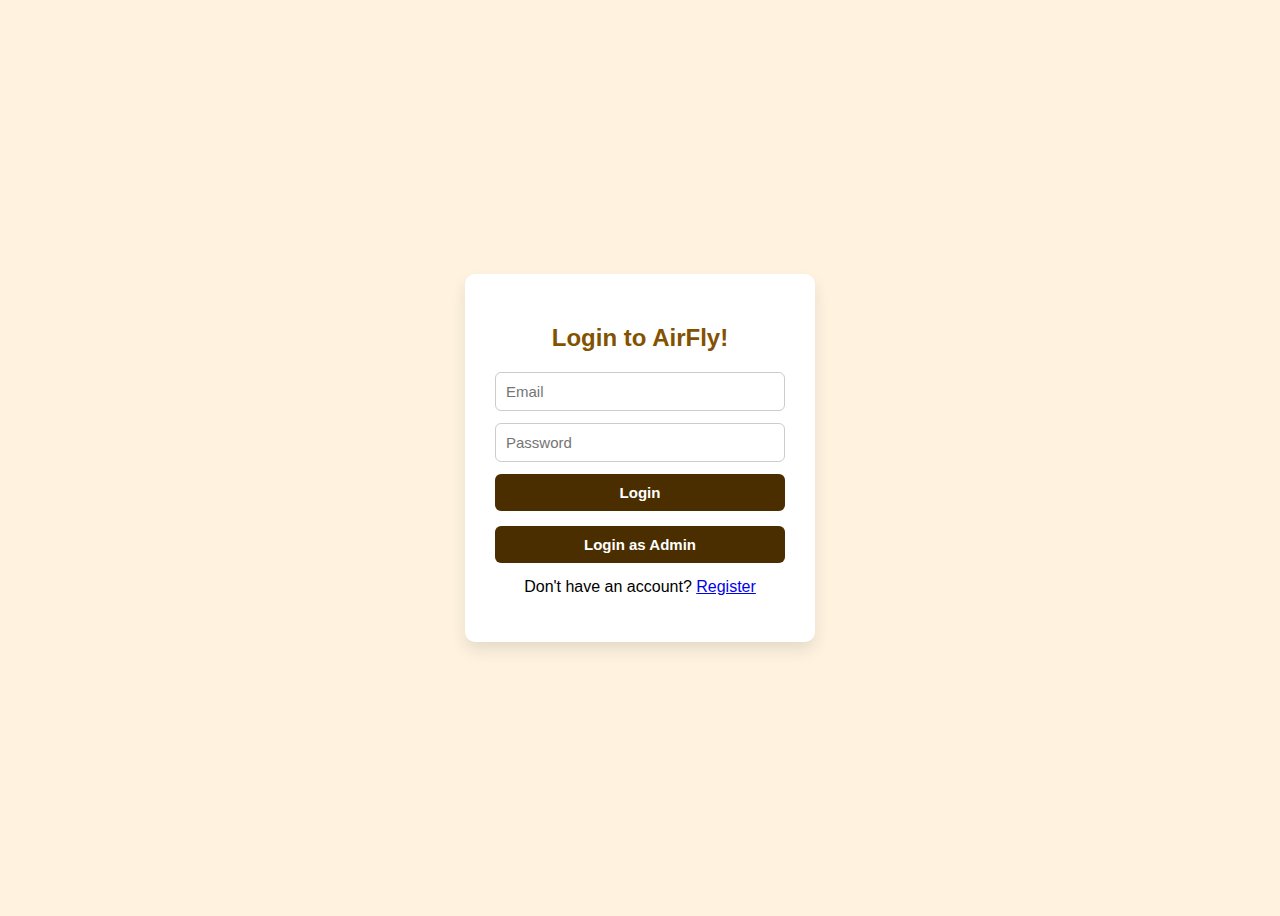
<file: index.html>
<!DOCTYPE html>
<html lang="en">
<head>
  <meta charset="UTF-8" />
  <meta name="viewport" content="width=device-width, initial-scale=1.0"/>
  <title>Login to AirFly!</title>
  <link rel="stylesheet" href="auth.css" />
</head>
<body>
  <div class="auth-container">
    <h2>Login to AirFly!</h2>
    <form id="loginForm">
      <input type="email" id="loginEmail" placeholder="Email" required />
      <input type="password" id="loginPassword" placeholder="Password" required />
      <button type="submit">Login</button>
      <p id="errorMsg" class="error-message"></p>
    </form>
    
    <button id="adminLoginBtn" class="admin-btn">Login as Admin</button>
    
    <p>Don't have an account? <a href="register.html">Register</a></p>
  </div>
  <script src="auth.js"></script>
</body>
</html>
</file>
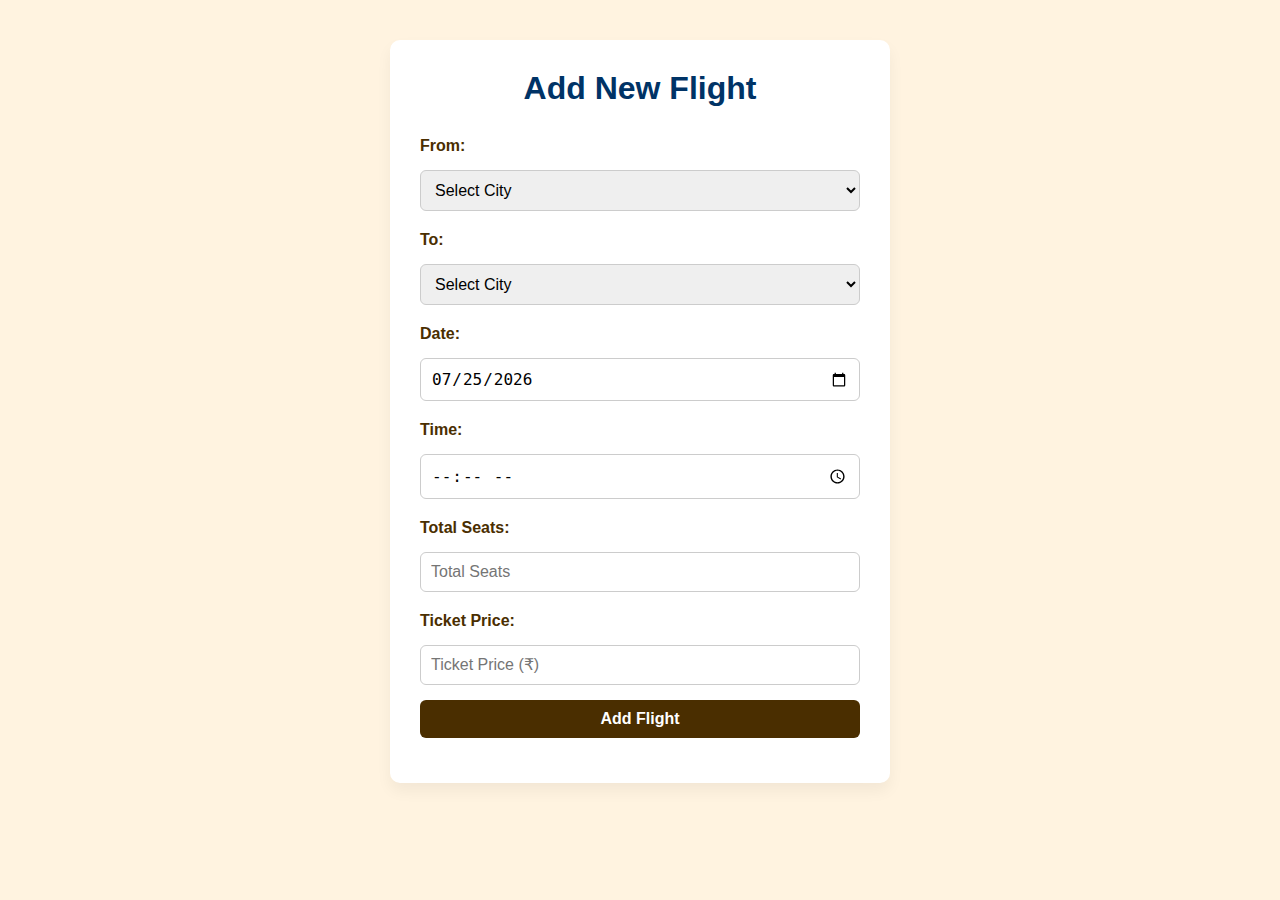
<file: addflight.html>
<!DOCTYPE html>
<html lang="en">
<head>
  <meta charset="UTF-8" />
  <title>Add Flight</title>
  <link rel="stylesheet" href="addflight.css" />
</head>
<body>
  <div class="container">
    <h1>Add New Flight</h1>
    <form id="flightForm">
      <label for="from">From:</label>
      <select id="from" required>
        <option value="">Select City</option>
        <option>Delhi</option>
        <option>Mumbai</option>
        <option>Bangalore</option>
        <option>Hyderabad</option>
        <option>Chennai</option>
        <option>Kolkata</option>
        <option>Ahmedabad</option>
        <option>London</option>
        <option>Dubai</option>
        <option>Singapore</option>
      </select>

      <label for="to">To:</label>
      <select id="to" required>
        <option value="">Select City</option>
        <option>Delhi</option>
        <option>Mumbai</option>
        <option>Bangalore</option>
        <option>Hyderabad</option>
        <option>Chennai</option>
        <option>Kolkata</option>
        <option>Ahmedabad</option>
        <option>London</option>
        <option>Dubai</option>
        <option>Singapore</option>
      </select>

      <label for="date">Date:</label>
      <input type="date" id="date" required />

      <label for="time">Time:</label>
      <input type="time" id="time" required />

      <label for="seats">Total Seats:</label>
      <input type="number" id="seats" placeholder="Total Seats" required min="1" />

      <label for="price">Ticket Price:</label>
      <input type="number" id="price" placeholder="Ticket Price (₹)" required min="100" />

      <button type="submit">Add Flight</button>
    </form>
    <p id="msg"></p>
  </div>

  <script src="addflight.js"></script>
</body>
</html>
</file>
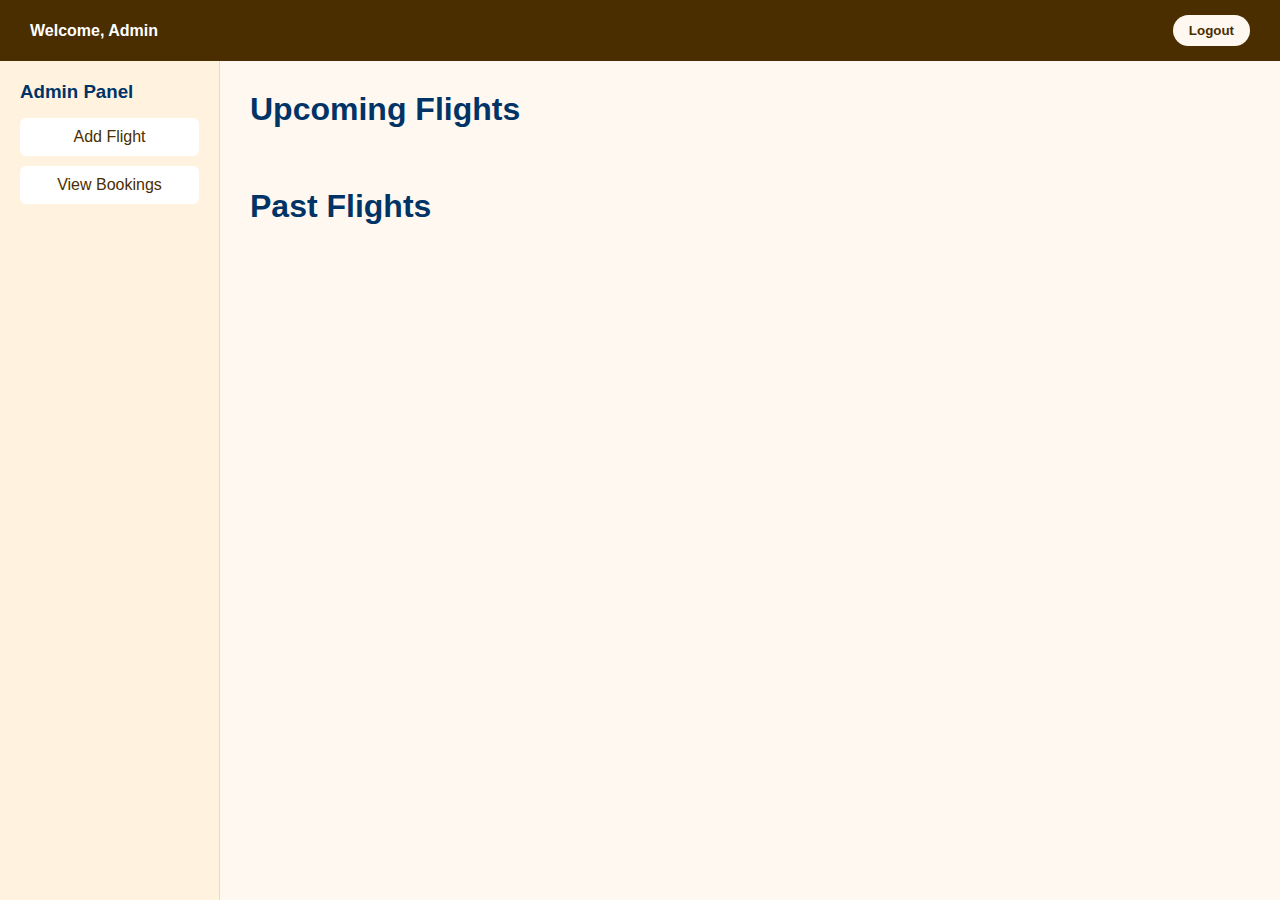
<file: admin.html>
<!DOCTYPE html>
<html lang="en">
<head>
  <meta charset="UTF-8" />
  <meta name="viewport" content="width=device-width, initial-scale=1.0"/>
  <title>Admin Dashboard</title>
  <link rel="stylesheet" href="admin.css" />
</head>
<body>

  <div class="top-bar">
    <div>
      <strong>Welcome, Admin</strong>
      <span id="clock" style="margin-left: 20px; font-weight: normal;"></span>
    </div>
    <div class="top-buttons">
      <button onclick="window.location.href='index.html'">Logout</button>
    </div>
  </div>

  <div class="layout">
    <div class="sidebar">
      <h3>Admin Panel</h3>
      <ul>
        <li onclick="window.location.href='addflight.html'">Add Flight</li>
        <li onclick="window.location.href='admin_bookings.html'">View Bookings</li>
      </ul>
    </div>

    <div class="container">
      <h1>Upcoming Flights</h1>
      <div class="flights-grid" id="upcomingFlightsList"></div>

      <h1 style="margin-top: 40px;">Past Flights</h1>
      <div class="flights-grid" id="pastFlightsList"></div>
    </div>
  </div>

  <script src="admin.js"></script>
</body>
</html>
</file>
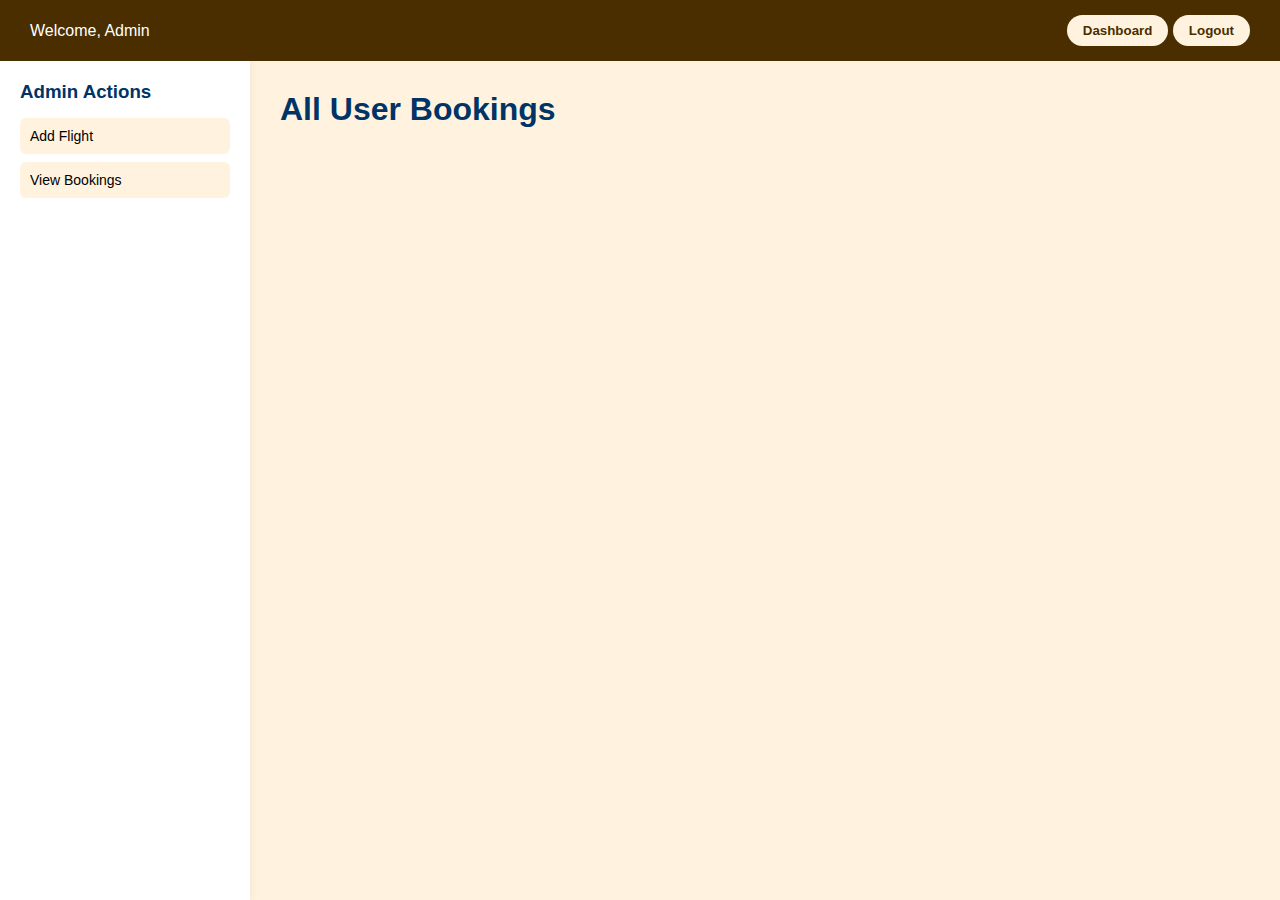
<file: admin_bookings.html>
<!DOCTYPE html>
<html lang="en">
<head>
  <meta charset="UTF-8" />
  <meta name="viewport" content="width=device-width, initial-scale=1.0"/>
  <title>Admin - Bookings</title>
  <link rel="stylesheet" href="flights.css" />
</head>
<body>

  <div class="top-bar">
    <div>Welcome, Admin</div>
    <div class="top-buttons">
      <button onclick="window.location.href='admin.html'">Dashboard</button>
      <button onclick="window.location.href='index.html'">Logout</button>
    </div>
  </div>

  <div class="layout">
    <div class="sidebar">
      <h3>Admin Actions</h3>
      <ul>
        <li onclick="window.location.href='addflight.html'">Add Flight</li>
        <li onclick="window.location.href='admin_bookings.html'">View Bookings</li>
      </ul>
    </div>

    <div class="container">
      <h1>All User Bookings</h1>
      <div id="bookingsContainer" class="flights-grid"></div>
    </div>
  </div>

  <script>
    async function loadBookings() {
      const bookingsRes = await fetch("http://localhost:5000/bookings");
      const bookings = await bookingsRes.json();

      const container = document.getElementById("bookingsContainer");
      container.innerHTML = "";

      for (const booking of bookings) {
        const userRes = await fetch("http://localhost:5000/users/" + booking.userId);
        const user = await userRes.json();

        const flightRes = await fetch("http://localhost:5000/flights/" + booking.flightId);
        const flight = await flightRes.json();

        const card = document.createElement("div");
        card.className = "flight-card";

        card.innerHTML = `
          <h3>${flight.from} ➜ ${flight.to}</h3>
          <p><strong>Date:</strong> ${flight.date}</p>
          <p><strong>Time:</strong> ${flight.time}</p>
          <p><strong>Booked By:</strong> ${user.name}</p>
          <p><strong>Seats:</strong> ${booking.seats}</p>
          <p><strong>Payment:</strong> ${booking.paymentMethod}</p>
        `;

        container.appendChild(card);
      }
    }

    window.onload = loadBookings;
  </script>
</body>
</html>
</file>
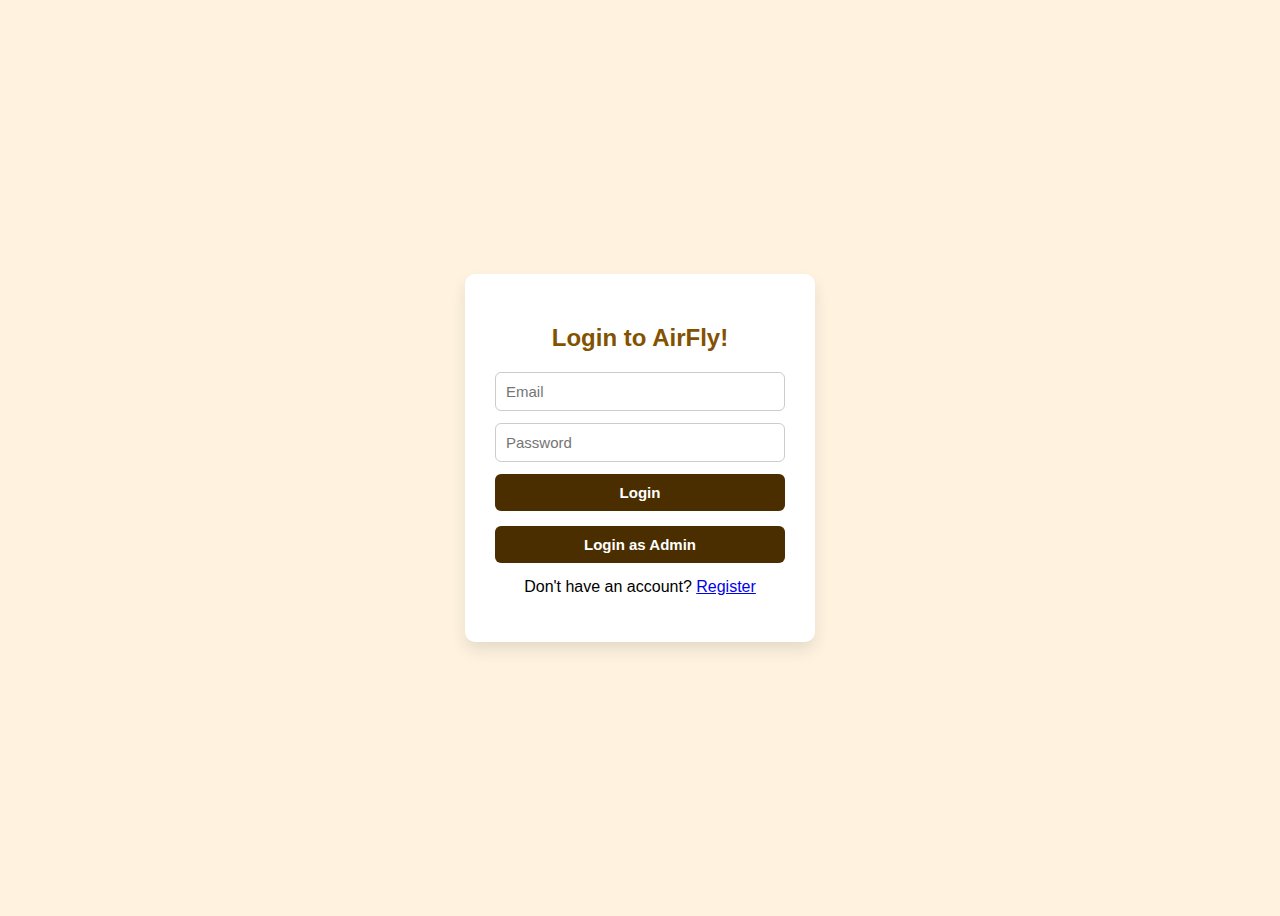
<file: flights.html>
<!DOCTYPE html>
<html lang="en">
<head>
  <meta charset="UTF-8" />
  <meta name="viewport" content="width=device-width, initial-scale=1.0"/>
  <title>Flight Booking</title>
  <link rel="stylesheet" href="flights.css" />
</head>
<body>

  <div class="top-bar">
    <div>Welcome, <span id="username">User</span></div>
    <div class="top-buttons">
      <button onclick="window.location.href='mybookings.html'">My Bookings</button>
      <button onclick="logout()">Logout</button>
    </div>
  </div>

  <div class="layout">
    <div class="sidebar">
      <h3>Your Bookings</h3>
      <ul id="bookingList"></ul>
    </div>

    <div class="container">
      <h1>Search Flights</h1>
      <div class="search-box">
        <input type="text" id="fromInput" placeholder="From" />
        <input type="text" id="toInput" placeholder="To" />
        <input type="date" id="dateInput" />
        <button onclick="searchFlights()">Search</button>
      </div>

      <div class="flights-grid" id="flightsContainer"></div>
    </div>
  </div>

  <div class="modal-overlay" id="cancelModal">
    <div class="modal-content">
      <h3>Confirm Cancellation</h3>
      <p id="cancelFlightText"></p>
      <div class="modal-buttons">
        <button id="modal-confirm">Yes, Cancel</button>
        <button id="modal-cancel">No</button>
      </div>
    </div>
  </div>

  <script src="flights.js" defer></script>
</body>
</html>
</file>
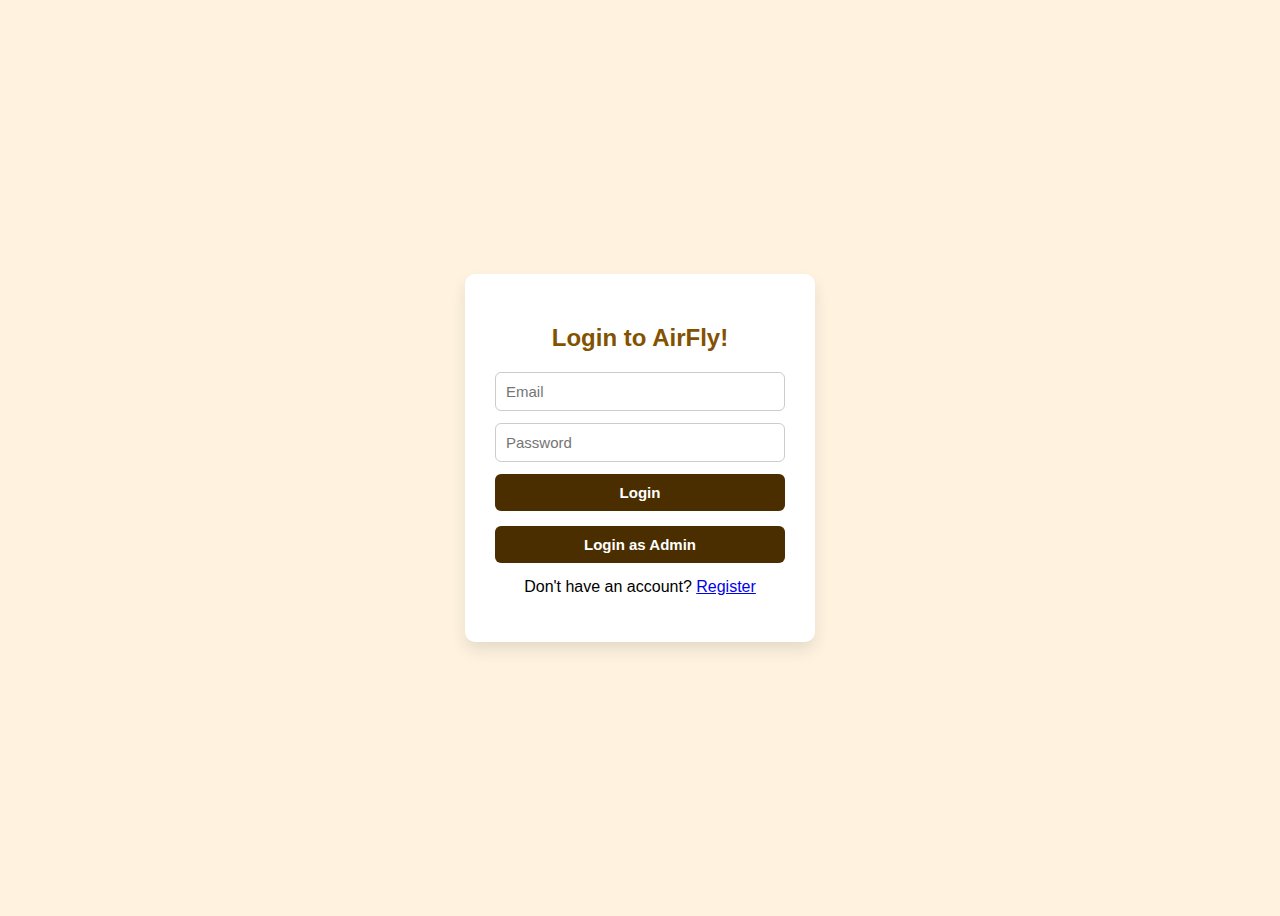
<file: mybookings.html>
<!DOCTYPE html>
<html lang="en">
<head>
  <meta charset="UTF-8" />
  <title>My Bookings</title>
  <link rel="stylesheet" href="bookings.css" />
</head>
<body>
  <div class="container">
    <h1>My Bookings</h1>
    <div id="bookings-list"></div>

    <div class="actions">
      <button onclick="goBack()">Back</button>
      <button onclick="logout()">Logout</button>
    </div>
  </div>
  <script src="bookings.js"></script>
</body>
</html>
</file>
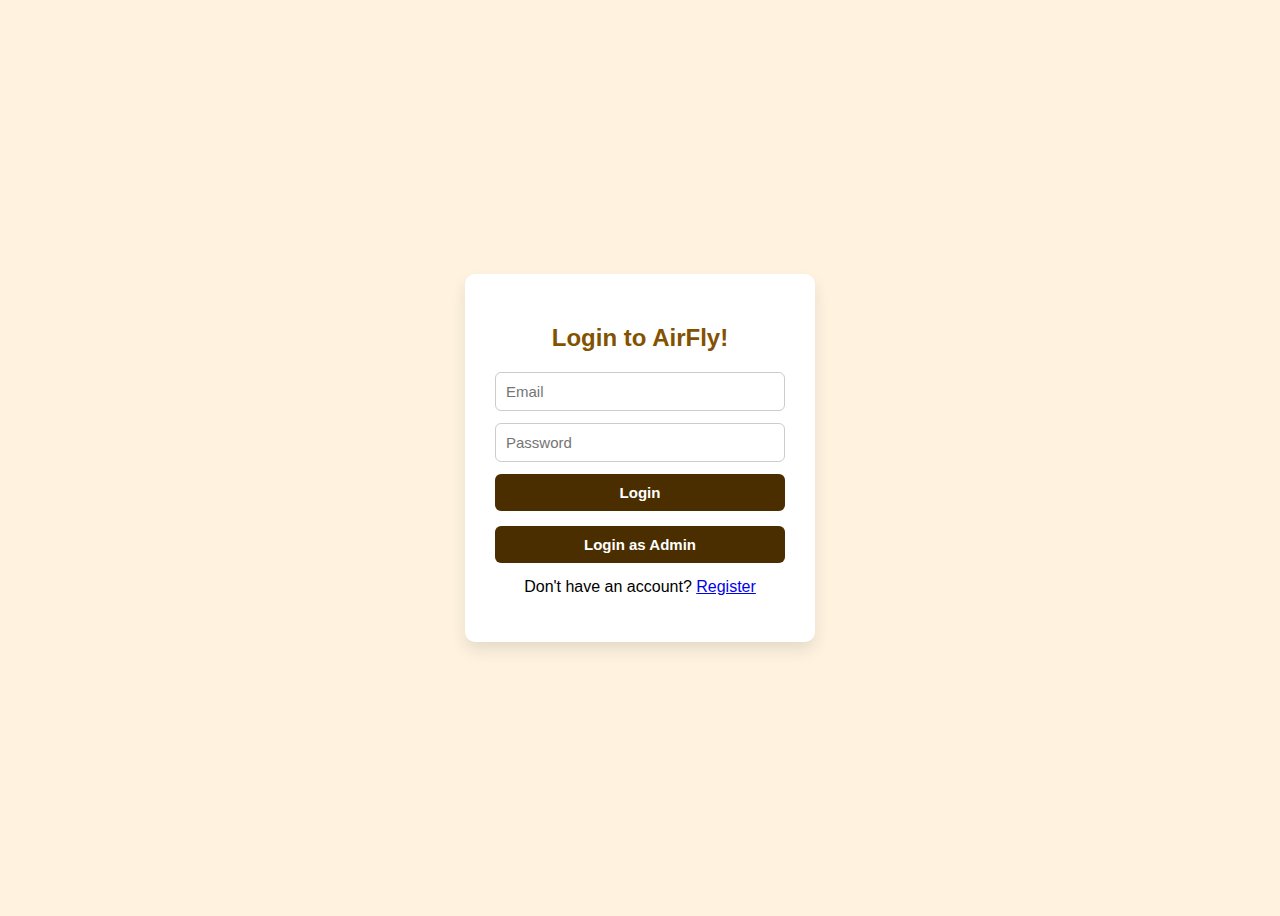
<file: payment.html>
<!DOCTYPE html>
<html lang="en">
<head>
  <meta charset="UTF-8" />
  <title>Payment</title>
  <link rel="stylesheet" href="payment.css" />
</head>
<body>
  <div class="payment-container">
    <h2>Flight Payment</h2>
    <form id="paymentForm">
      <label for="seatCount">Number of Seats</label>
      <input type="number" id="seatCount" placeholder="e.g. 1" min="1" required />

      <p id="totalAmountText">Total: ₹0</p>

      <label for="paymentMethod">Payment Method</label>
      <select id="paymentMethod" required>
        <option value="">Select</option>
        <option value="UPI">UPI</option>
        <option value="Credit Card">Credit Card</option>
        <option value="Debit Card">Debit Card</option>
        <option value="Bank Transactions">Bank Transaction</option>
      </select>

      <div id="paymentDetailsBox"></div>

      <button type="submit">Pay & Confirm</button>
    </form>
  </div>

  <div class="modal-overlay" id="ticketModal">
    <div class="modal-content">
      <h3>Booking Confirmed</h3>
      <div id="ticketText"></div>
      <button onclick="window.location.href='flights.html'">Go to Flights</button>
    </div>
  </div>

  <script src="payment.js"></script>
</body>
</html>
</file>
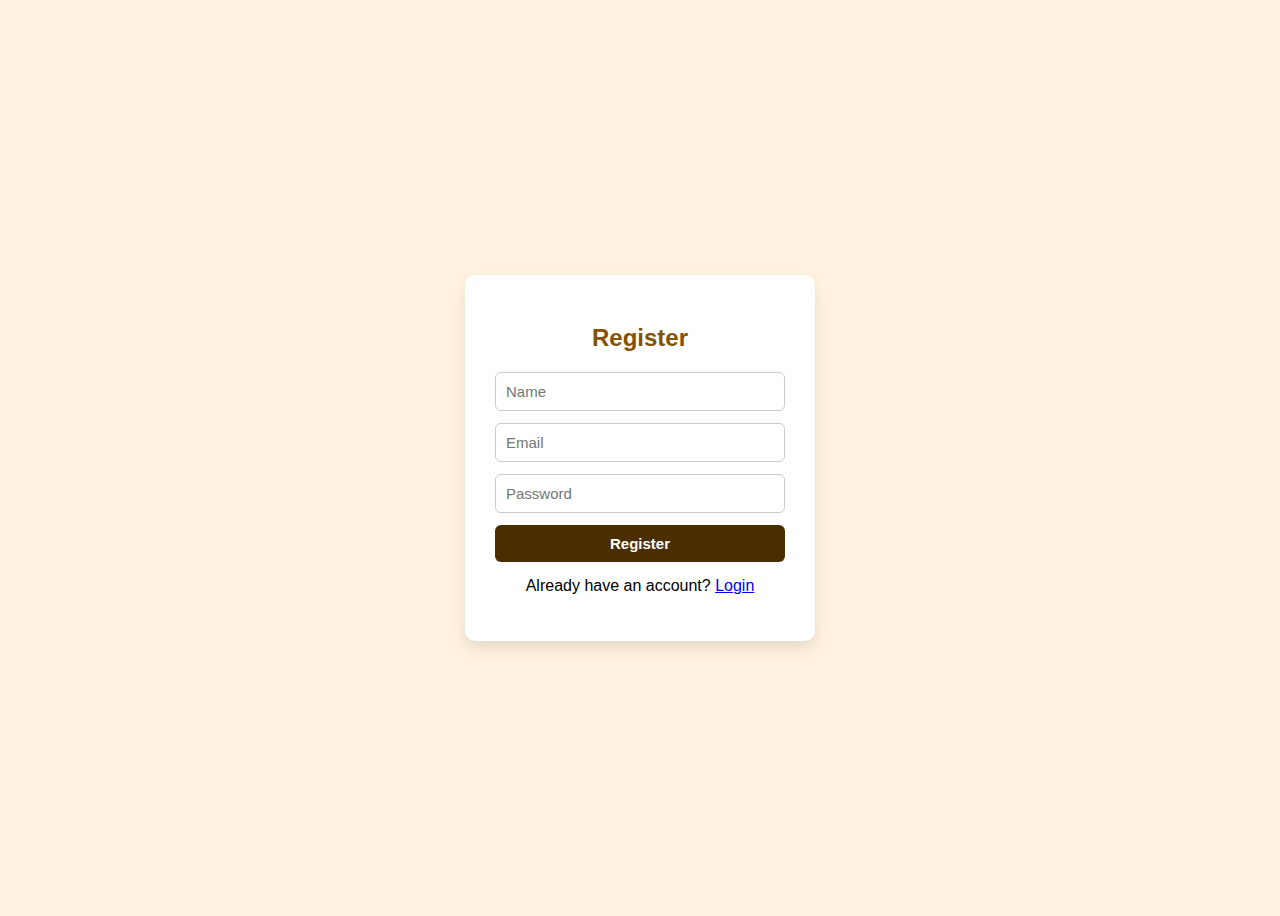
<file: register.html>
<!DOCTYPE html>
<html lang="en">
<head>
  <meta charset="UTF-8" />
  <meta name="viewport" content="width=device-width, initial-scale=1.0"/>
  <title>Register</title>
  <link rel="stylesheet" href="auth.css" />
</head>
<body>
  <div class="auth-container">
    <h2>Register</h2>
    <form id="registerForm">
      <input type="text" id="registerName" placeholder="Name" required />
      <input type="email" id="registerEmail" placeholder="Email" required />
      <input type="password" id="registerPassword" placeholder="Password" required />
      <button type="submit">Register</button>
    </form>
    <p>Already have an account? <a href="index.html">Login</a></p>
  </div>
  <script src="auth.js"></script>
</body>
</html>
</file>
<file: auth.css>
body {
  background-color: #fff3e0;
  font-family: Arial, sans-serif;
  display: flex;
  justify-content: center;
  align-items: center;
  height: 100vh;
}

.auth-container {
  background: white;
  padding: 30px;
  border-radius: 10px;
  width: 350px;
  box-shadow: 0 8px 15px rgba(0, 0, 0, 0.1);
  text-align: center;
  box-sizing: border-box;
}

.auth-container h2 {
  margin-bottom: 20px;
  color: #835201;
}

.auth-container form input,
.auth-container form button,
.auth-container .admin-btn {
  display: block;
  width: 100%;
  padding: 10px;
  margin-bottom: 12px;
  box-sizing: border-box;
  font-size: 15px;
}

.auth-container form input {
  border: 1px solid #ccc;
  border-radius: 6px;
}

.auth-container form button,
.auth-container .admin-btn {
  background-color: #4a2e00;
  color: white;
  border: none;
  border-radius: 6px;
  font-weight: bold;
  cursor: pointer;
  transition: 0.3s;
}

.auth-container form button:hover,
.auth-container .admin-btn:hover {
  background-color: #835201;
}

.auth-container p {
  margin-top: 15px;
}

.error-message {
  margin-top: 10px;
  color: red;
  font-size: 14px;
}
</file>
<file: addflight.css>
* {
  margin: 0;
  padding: 0;
  box-sizing: border-box;
}

body {
  font-family: "Segoe UI", sans-serif;
  background: #fff3e0;
  padding: 40px;
}

.container {
  max-width: 500px;
  margin: auto;
  background: white;
  padding: 30px;
  border-radius: 10px;
  box-shadow: 0 8px 15px rgba(0, 0, 0, 0.05);
}

h1 {
  text-align: center;
  margin-bottom: 25px;
  color: #003366;
}

form {
  display: flex;
  flex-direction: column;
  gap: 15px;
}

input,
select {
  padding: 10px;
  border: 1px solid #ccc;
  border-radius: 6px;
  font-size: 16px;
}

label {
  font-weight: bold;
  color: #4a2e00;
  margin-top: 5px;
}

button {
  background: #4a2e00;
  color: white;
  padding: 10px;
  border: none;
  border-radius: 6px;
  font-size: 16px;
  font-weight: bold;
  cursor: pointer;
  transition: background 0.3s ease-in-out;
}

button:hover {
  background: #835201;
}

#msg {
  text-align: center;
  margin-top: 15px;
  font-weight: bold;
}
</file>
<file: admin.css>
* {
  margin: 0;
  padding: 0;
  box-sizing: border-box;
}

body {
  font-family: "Segoe UI", sans-serif;
  background-color: #fff8f0;
  color: #333;
  display: flex;
  flex-direction: column;
  height: 100vh;
}

.top-bar {
  background-color: #4a2e00;
  color: white;
  padding: 15px 30px;
  display: flex;
  justify-content: space-between;
  align-items: center;
}

.top-bar button {
  background-color: #fff8f0;
  border: none;
  padding: 8px 16px;
  border-radius: 20px;
  color: #4a2e00;
  font-weight: bold;
  cursor: pointer;
  transition: 0.3s;
}

.top-bar button:hover {
  background-color: #835201;
  color: white;
}

.layout {
  display: flex;
  flex: 1;
  overflow: hidden;
}

.sidebar {
  width: 220px;
  background-color: #fff3e0;
  padding: 20px;
  border-right: 1px solid #ddd;
}

.sidebar h3 {
  color: #003366;
  margin-bottom: 15px;
}

.sidebar ul {
  list-style: none;
}

.sidebar li {
  margin-bottom: 10px;
  padding: 10px;
  background-color: #ffffff;
  border-radius: 6px;
  cursor: pointer;
  transition: 0.2s;
  font-weight: 500;
  color: #4a2e00;
  text-align: center;
}

.sidebar li:hover {
  background-color: #ffddb0;
}

.container {
  flex: 1;
  padding: 30px;
  overflow-y: auto;
}

.container h1 {
  margin-bottom: 20px;
  color: #003366;
}

.flights-grid {
  display: grid;
  grid-template-columns: repeat(auto-fill, minmax(260px, 1fr));
  gap: 20px;
  margin-top: 20px;
}

.flight-card {
  background-color: #ffffff;
  padding: 20px;
  border-radius: 10px;
  box-shadow: 0 4px 15px rgba(0, 0, 0, 0.06);
  transition: transform 0.2s ease-in-out;
}

.flight-card:hover {
  transform: translateY(-4px);
}

.flight-card h3 {
  margin-bottom: 10px;
  color: #835201;
  font-size: 18px;
}

.flight-card p {
  margin: 5px 0;
  font-size: 15px;
}

.admin-buttons {
  margin-top: 12px;
  display: flex;
  justify-content: space-between;
  gap: 10px;
}

.admin-buttons button {
  flex: 1;
  padding: 10px;
  font-size: 14px;
  border-radius: 6px;
  font-weight: bold;
  border: none;
  cursor: pointer;
  transition: 0.3s;
}

.delete-btn {
  background-color: #a70800;
  color: white;
}

.delete-btn:hover {
  background-color: #800000;
}

.full-btn {
  background-color: #4a2e00;
  color: white;
}

.full-btn:hover {
  background-color: #835201;
}
</file>
<file: flights.css>
* {
  margin: 0;
  padding: 0;
  box-sizing: border-box;
}

body {
  font-family: "Segoe UI", sans-serif;
  background-color:  #fff3e0;
  display: flex;
  flex-direction: column;
  height: 100vh;
}

.top-bar {
  background-color:#4a2e00 ;
  color: white;
  padding: 15px 30px;
  display: flex;
  justify-content: space-between;
  align-items: center;
}

.top-bar button {
  background-color: #fff3e0;
  border: none;
  padding: 8px 16px;
  border-radius: 20px;
  color: #4a2e00;
  font-weight: bold;
  cursor: pointer;  
}

.layout {
  display: flex;
  height: 100%;
  overflow: hidden;
}

.sidebar {
  width: 250px;
  background: #ffffff;
  padding: 20px;
  box-shadow: 2px 0 8px rgba(0, 0, 0, 0.05);
  overflow-y: auto;
}

.sidebar h3 {
  margin-bottom: 15px;
  color: #003366;
}

.sidebar ul {
  list-style-type: none;
  padding-left: 0;
}

.sidebar ul li {
  padding: 10px;
  background: #fff3e0;
  margin-bottom: 8px;
  border-radius: 6px;
  font-size: 14px;
}

.container {
  flex: 1;
  padding: 30px;
  overflow-y: auto;
}

.container h1 {
  margin-bottom: 20px;
  color: #003366;
}

.search-box {
  display: flex;
  gap: 12px;
  margin-bottom: 30px;
}

.search-box input,
.search-box button {
  padding: 10px;
  border-radius: 6px;
  border: 1px solid #ccc;
  font-size: 16px;
}

.search-box button {
  background-color: #4a2e00;
  color: white;
  border: none;
  font-weight: bold;
  transition: 0.3s;
  cursor: pointer;
}

.search-box button:hover {
  background-color: #835201;
}

.flights-grid {
  display: grid;
  grid-template-columns: repeat(auto-fill, minmax(280px, 1fr));
  gap: 20px;
  margin-top: 30px;
  width: 100%;
}

.flight-card {
  background-color: white;
  padding: 20px;
  border-radius: 10px;
  box-shadow: 0 8px 15px rgba(0, 0, 0, 0.05);
  transition: transform 0.2s ease-in-out;
}

.flight-card:hover {
  transform: translateY(-4px);
}

.flight-card h3 {
  margin-bottom: 10px;
  color: #835201;
}

.flight-card p {
  margin: 5px 0;
}

.flight-card .price {
  font-size: 18px;
  font-weight: bold;
  color: #4a2e00 ;
}

.payment-section {
  margin-top: 12px;
}

.payment-section select,
.payment-section button {
  width: 100%;
  padding: 8px;
  margin-top: 8px;
  font-size: 15px;
  border-radius: 5px;
  border: 1px solid #ccc;
}

.payment-section button {
  background-color: #4a2e00 ;
  color: white;
  border: none;
  font-weight: bold;
  cursor: pointer;
  transition: 0.3s;
}

.payment-section button:hover {
  background-color: #835201;
}

.modal-overlay {
  position: fixed;
  top: 0;
  left: 0;
  height: 100%;
  width: 100%;
  background: rgba(0, 0, 0, 0.6);
  display: none;
  justify-content: center;
  align-items: center;
  z-index: 1000;
}

.modal-content {
  background: white;
  padding: 30px;
  border-radius: 10px;
  max-width: 400px;
  width: 100%;
  text-align: center;
}

.modal-content h3 {
  margin-bottom: 20px;
  color: #003366;
}

.modal-buttons {
  display: flex;
  justify-content: space-between;
  margin-top: 20px;
}

.modal-buttons button {
  flex: 1;
  margin: 0 5px;
  padding: 10px 15px;
  border-radius: 6px;
  border: none;
  font-weight: bold;
  cursor: pointer;
}

#modal-confirm {
  background: #28a745;
  color: white;
}

#modal-cancel {
  background: #4a2e00;
  color: white;
}
.cancel-btn {
  background-color: #4a2e00;
  color: white;
  font-weight: bold;
  border: none;
  border-radius: 6px;
  padding: 6px 12px;
  margin-top: 8px;
  cursor: pointer;
}

.cancel-btn:hover {
  background-color: #835201;
}
.booked-btn {
  background-color: maroon !important;
  color: white !important;
  font-weight: bold;
  cursor: default;
}
</file>
<file: bookings.css>
body {
  font-family: sans-serif;
  background: #fff3e0;
  padding: 40px;
}

.container {
  max-width: 600px;
  margin: auto;
  background: white;
  padding: 30px;
  border-radius: 10px;
}

h1 {
  text-align: center;
  margin-bottom: 20px;
}

.booking-card {
  background: #fff3e0;
  padding: 15px;
  border-radius: 8px;
  margin-bottom: 15px;
}

.booking-card h3 {
  margin-bottom: 5px;
}

.booking-card p {
  margin: 2px 0;
}

button {
  background: #4a2e00;
  color: white;
  padding: 8px 12px;
  border: none;
  border-radius: 6px;
  cursor: pointer;
}

button:hover {
  background: #b71c1c;
}
.actions {
  margin-top: 20px;
}

.actions button {
  margin-right: 10px;
  padding: 8px 14px;
  background-color:#4a2e00;
  border: none;
  color: white;
  border-radius: 4px;
  cursor: pointer;
}

.actions button:hover {
  background-color:#835201;
}
</file>
<file: payment.css>
body {
  margin: 0;
  font-family: "Segoe UI", sans-serif;
  background-color: #f6f8fb;
  display: flex;
  justify-content: center;
  align-items: center;
  height: 100vh;
}

.payment-container {
  background: white;
  padding: 35px;
  border-radius: 12px;
  box-shadow: 0 8px 20px rgba(0, 0, 0, 0.1);
  width: 420px;
}

.payment-container h2 {
  margin-bottom: 25px;
  color: #4a2e00;
  text-align: center;
}

form label {
  display: block;
  margin: 12px 0 6px;
  font-weight: 600;
}

form input,
form select,
form button {
  width: 100%;
  padding: 10px;
  margin-bottom: 16px;
  border-radius: 6px;
  border: 1px solid #ccc;
  font-size: 15px;
}

form button {
  background-color: #4a2e00;
  color: white;
  border: none;
  font-weight: bold;
  cursor: pointer;
  transition: 0.3s;
}

form button:hover {
  background-color: #835201;
}

#totalAmountText {
  font-weight: bold;
  color: #333;
  margin: 12px 0;
  font-size: 16px;
}

/* Modal */
.modal-overlay {
  position: fixed;
  top: 0;
  left: 0;
  height: 100vh;
  width: 100vw;
  background: rgba(0, 0, 0, 0.5);
  display: none;
  justify-content: center;
  align-items: center;
  z-index: 999;
}

.modal-content {
  background: #fff;
  padding: 25px 30px;
  border-radius: 12px;
  width: 360px;
  text-align: center;
  box-shadow: 0 10px 20px rgba(0, 0, 0, 0.15);
}

.modal-content h3 {
  margin-bottom: 15px;
  color: #28a745;
}

#ticketText {
  font-size: 15px;
  margin-bottom: 20px;
  text-align: left;
  color: #333;
  line-height: 1.5;
}

.modal-content button {
  padding: 10px 20px;
  border: none;
  background: #4a2e00;
  color: white;
  font-weight: bold;
  border-radius: 6px;
  cursor: pointer;
}

.modal-content button:hover {
  background: #835201;
}
</file>
